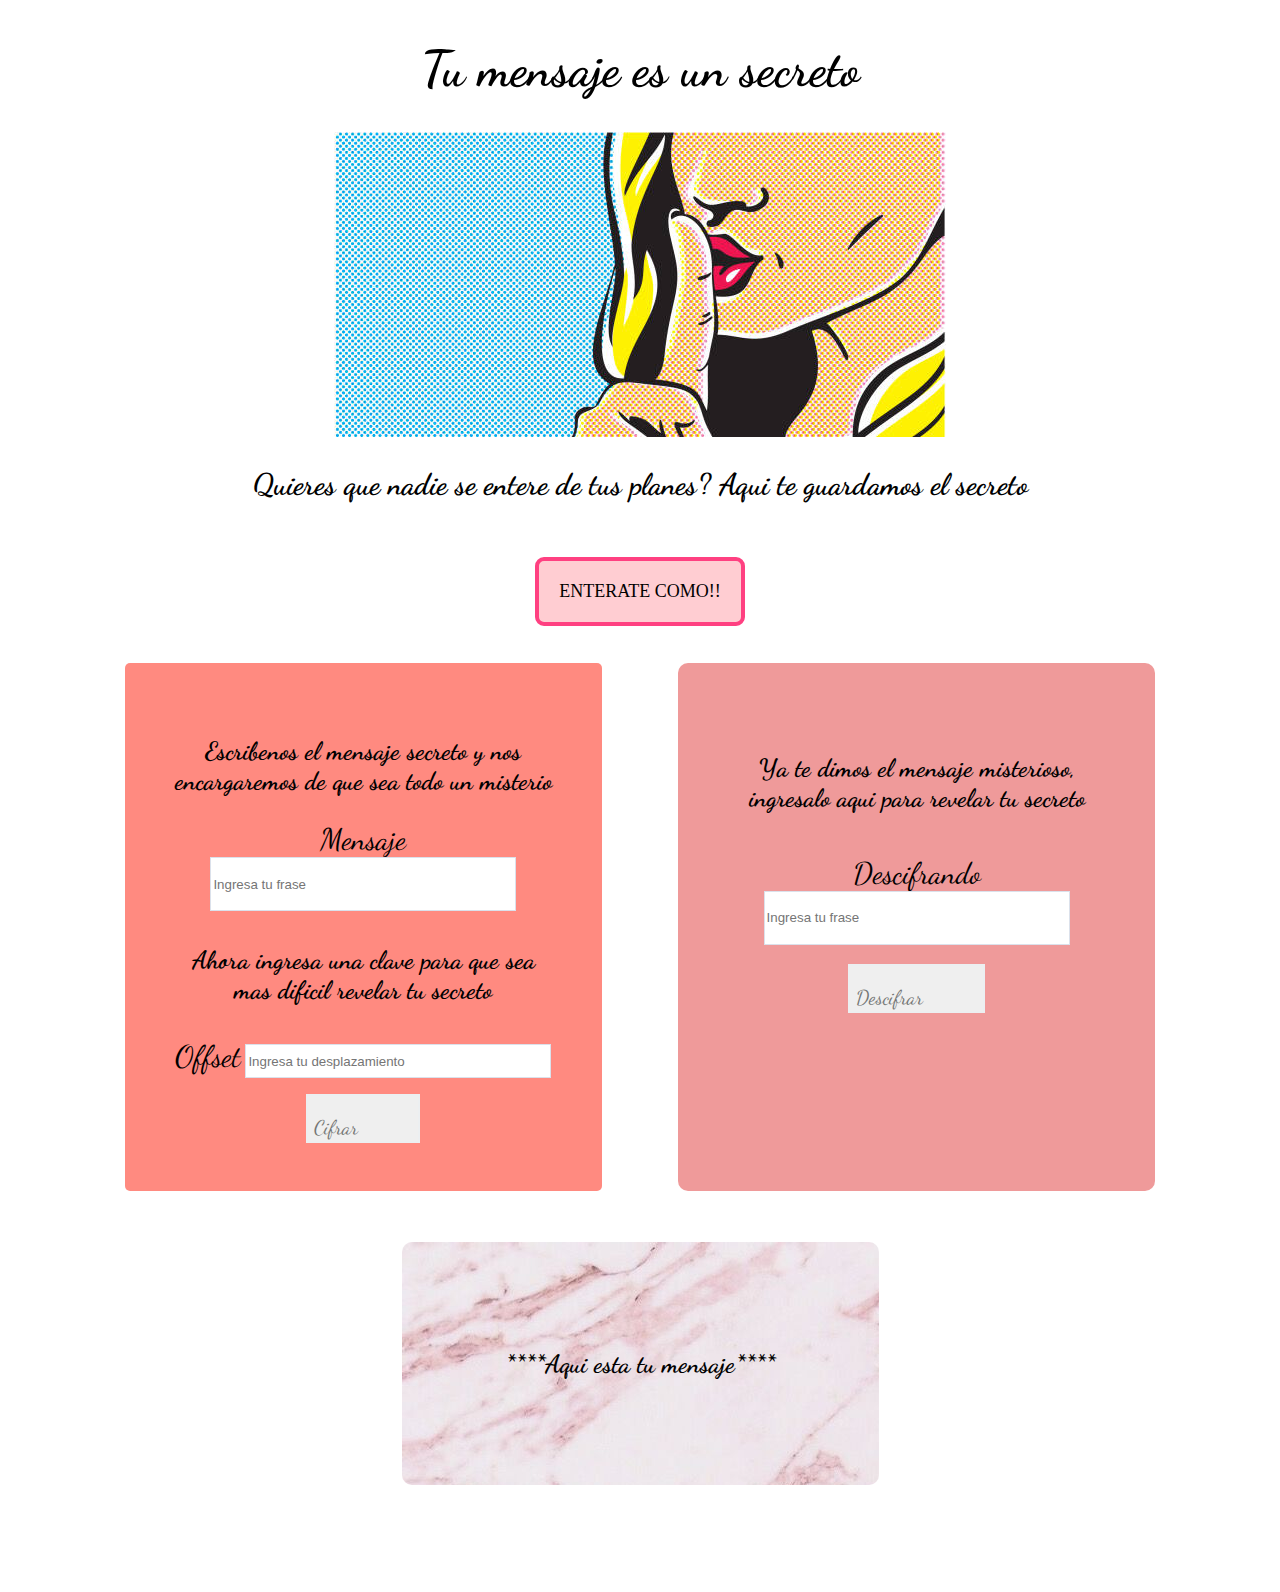
<file: src/index.html>
<!DOCTYPE html>
<html>
  <head>
    <meta charset="utf-8">
    <title>Caesar Cipher</title>
    <link rel="stylesheet" href="style.css" />
    <h1 class="lines-effect" >Tu mensaje es un secreto</h1>

  </head>
  <body>
    <section class="contenido">


    <div id="Empieza" class="inicio">
      <div class="header">
        <div class="content">
          <img class="imagen" src="shh.png" ></img>
          <h2>Quieres que nadie se entere de tus planes? Aqui te guardamos el secreto</h2>
          <href="shh.png"/>
          <button id="buttonStart" class="boton">Enterate como!!</button>
        </div>
       </div>
     </div>
     <br>
     <br>
     <br>
     <br>
     <br>


    <div id="container" class="container">

      <div class="Cifrar" >
        <h3 class="mensaje">Escribenos el mensaje secreto y nos encargaremos de que sea todo un misterio</h3>
        <span id="men">Mensaje</span>
        <input type="text" id="entrada" value="" placeholder="Ingresa tu frase">
        <br>
        <h4>Ahora ingresa una clave para que sea mas dificil revelar tu secreto</h4>
        <span id="off">Offset</span>
        <input type="number" min="0" max="1000" id="offset" value="" placeholder="Ingresa tu desplazamiento"></p>
        <button id="button">Cifrar</button>
      </div>
    </div>

    <div id="container2" class="container2">
      <div class="descifrar">
        <h5>Ya te dimos el mensaje misterioso, ingresalo aqui para revelar tu secreto</h5>
        <span id="men2">Descifrando</span>
        <input type="text" id="entrada2" value="" placeholder="Ingresa tu frase">
        <br>
        <br>
        <button id="button2">Descifrar</button>


    </div>
    </div>
    <div class="containerResultado" style="background-image: url('marmol.png'); width: 50; height: 100; ">
      <h6>****Aqui esta tu mensaje****</h6>
      <p id="resultado"></p>
    </div>


</section>

    <div id="root"></div>
    <script src="cipher.js"></script>
    <script src="index.js"></script>
  </body>
</html>
</file>
<file: src/style.css>
@import url("https://fonts.googleapis.com/css?family=Dancing+Script");
@import url("https://fonts.googleapis.com/css?family=Faster+One");

body{
	box-sizing: border-box;
	margin: 0px;
	padding: 5px;
	height: 100%;
  text-align: center;
}
/*inicio*/
h1{
  font-size: 50px;
  display: inline-block;
  position: relative;
  color:black;
  font-family: "Dancing Script", cursive;
}
h1::after,h1::before{
  content:'';
  position: absolute;
  width: 120px;
  height: 2px;
  background-color: currentColor;
  top: 0.6em;
  transform: scale(0);
  transition: all 0.2s ease-in;
}
h1:hover::before, h1:hover::after{
  transform: scale(1);
}
h1::before{
  left: -140px;

}
h1::after{
  right: -140px;

}
h2{
  font-family: 'Dancing Script', cursive;
  font-size: 30px;
}

.contenido{
	display: flex;
	flex-direction: row;
	flex-wrap: wrap;
	justify-content: center;
	margin-bottom: 4em;
}
.inicio{
height: 100%;
width: 100%;
}

.boton{
border-radius: 9px;
padding: 20px 20px;
margin-bottom: 55px;
border: solid #ff4081 4px;
font-family: 'Lobster+Two', cursive;
color:#000000;
position: relative;
top: 30px;
font-size: 18px;
text-transform: uppercase;
text-decoration: inherit;
text-align: center;
background-color:#ffcdd2;
}

.boton:hover{
color: #ff8a80;
border: solid #000000 3px;
}

/*contenido para cifrar */
.container{
  font-family:'Dancing Script', cursive;
  color
  top: 390px;
  height: 60%;
	width: 30%;
	min-width: 15em;
	border-radius: 5px;
    margin: 1% 3% 3% 3%;
    padding: 3em;
    text-align: center;
    vertical-align: middle;
    background-color: #ff8a80;
  }

h3, h4, h5, h6{
  font-size: 25px;
  color; white;
}

.container.cifrar{
  font-size: 50px;
  display: inline-block;
  position: relative;
  color:black;
}

#entrada, #entrada2{
align-content: center;
height: 50px;
width: 300px;
border: 1px solid #DBE1EB;
}


#offset{
  align-content: center;
  height: 30px;
  width: 300px;
  border: 1px solid #DBE1EB;
}

#men,
#off, #men2, #resultado{
  font-size: 30px;
}

#button{
    font-family:'Dancing Script', cursive;
    font-size: 20px;
    color:#747674;
     padding-right: 3em;
     padding-top: 1em;
     border:2px solid #eceff1;
     background-image: url("http://simpleicon.com/wp-content/uploads/lock-3-64x64.png");
     background-position: right;
     background-size: 20px, 20px;
     background-repeat: no-repeat;
}
#button:hover {
     filter: invert(0.9);
     background:#cfd8dc;
     box-shadow: inset 0 0 0 3px #cfd8dc;
     background-image: url("http://simpleicon.com/wp-content/uploads/lock-2-64x64.png");
     background-position: right;
     background-size: 30px, 30px;
     background-repeat: no-repeat;
     transition: all .5s ease-in-out;
     }
/*contenido para descifrar */
.container2{
    font-family:'Dancing Script', cursive;
    display:inline-grid;
     width: 30%;
     min-width: 5em;
     border-radius: 10px;
       margin: 1% 3% 3% 3%;
       padding: 3em;
       text-align: center;
       background-color: #ef9a9a;
     }

     #button2{
      font-family:'Dancing Script', cursive;
      font-size: 20px;
      color:#747674;
      border:2px solid #eceff1;
      padding-right:  3em;
      padding-top: 1em;
          }
      #button2:hover {
          filter: invert(0.9);
          background:#cfd8dc;
          color: black;
          box-shadow: inset 0 0 0 3px #cfd8dc;
          background-image: url("http://simpleicon.com/wp-content/uploads/key-2-64x64.png");
          background-position: right;
          background-size: 20px, 20px;
          background-repeat:no-repeat;
          transition: all .5s ease-in-out;
          }

.containerResultado{
  font-family:'Dancing Script', cursive;
  display: inline-block;
   width: 30%;
   min-width: 15em;
   border-radius: 10px;
     margin: 1% 3% 3% 3%;
     padding: 3em;
     text-align: center;
     vertical-align: middle;
     background-color: #cfd8dc;
}
</file>
